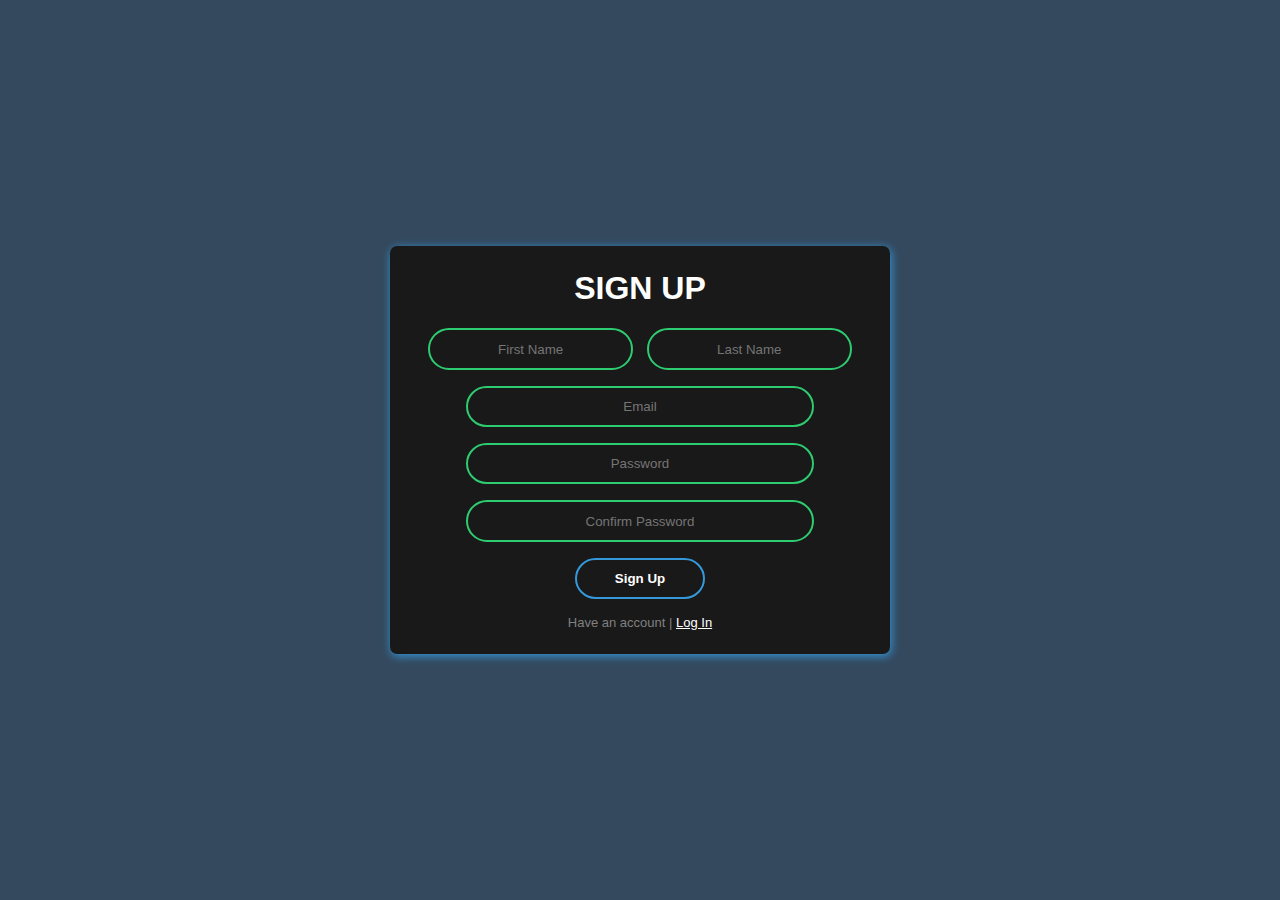
<file: index.html>
<!DOCTYPE html>
<html lang="en">

<head>
  <meta charset="UTF-8">
  <meta http-equiv="X-UA-Compatible" content="IE=edge">
  <meta name="viewport" content="width=device-width, initial-scale=1.0">
  <title>sign up</title>
  <!--========================== Styles ===========================-->
  <link rel="stylesheet" href="css/style.css">
</head>

<body>
  <main>
    <!--========== Form code here :) =============-->
    <form action="index.html" method="POST" id="signup-form">
      <h2 class="header">SIGN UP</h2>

      <div class="full-name">
        <input type="text" name="first-name" id="first-name" placeholder="First Name">
        <input type="text" name="last-name" id="last-name" placeholder="Last Name">
      </div>

      <input type="email" name="email" id="email" placeholder="Email">

      <input type="password" name="password1" id="password1" placeholder="Password">
      <input type="password" name="password2" id="password2" placeholder="Confirm Password">

      <button type="submit">Sign Up</button>

      <p>Have an account | <a href="./login.html">Log In</a></p>
    </form>
  </main>
</body>

</html>
</file>
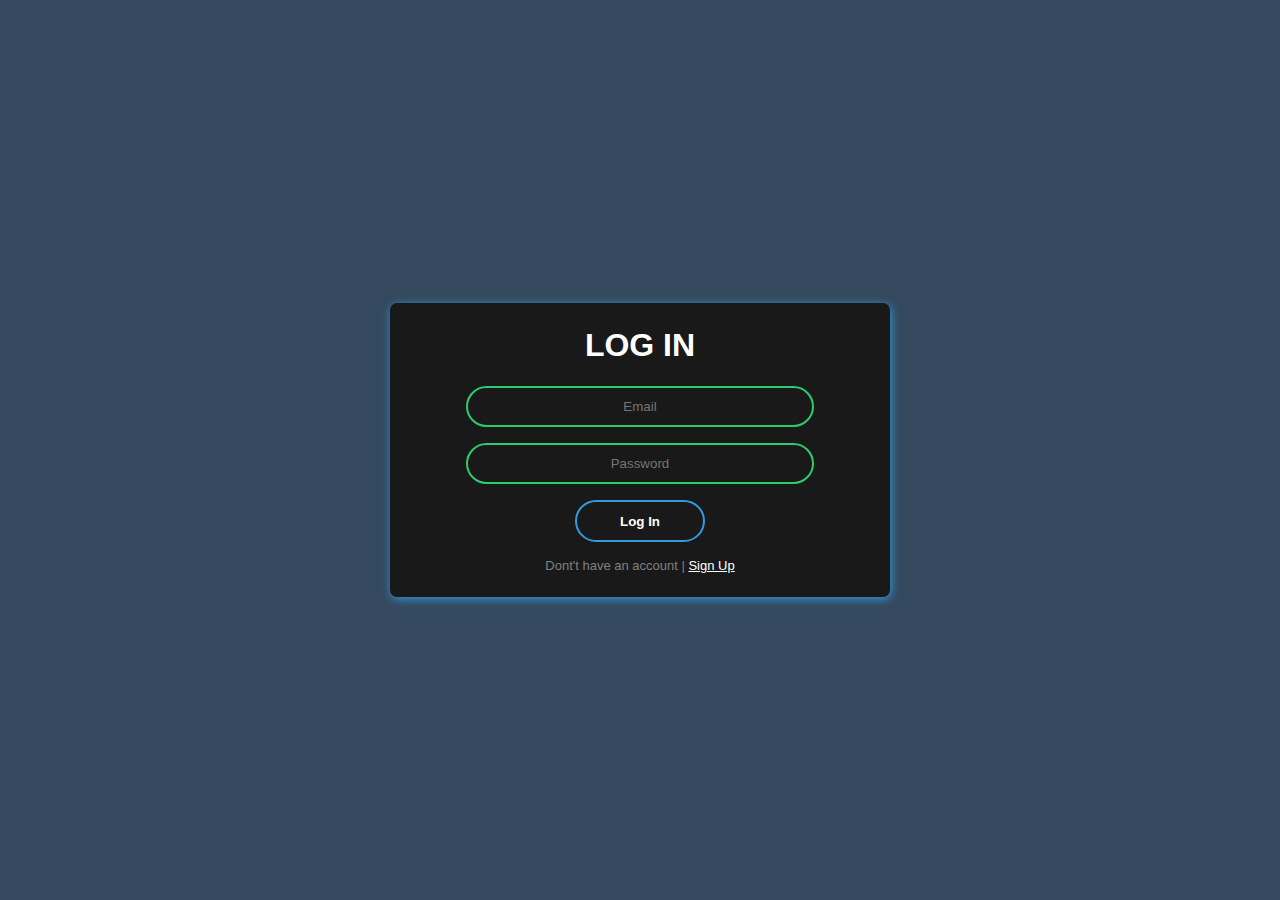
<file: login.html>
<!DOCTYPE html>
<html lang="en">

<head>
  <meta charset="UTF-8">
  <meta http-equiv="X-UA-Compatible" content="IE=edge">
  <meta name="viewport" content="width=device-width, initial-scale=1.0">
  <title>log in</title>
  <!--========================== Styles ===========================-->
  <link rel="stylesheet" href="css/style.css">
</head>

<body>
  <main>
    <!--========== Form code here :) =============-->
    <form action="index.html" method="POST" id="signup-form">
      <h2 class="header">LOG IN</h2>

      <input type="email" name="email" id="email" placeholder="Email">

      <input type="password" name="password" id="password" placeholder="Password">

      <button type="submit">Log In</button>

      <p>Dont't have an account | <a href="./index.html">Sign Up</a></p>
    </form>
  </main>
</body>

</html>
</file>
<file: css/style.css>
:root {
  --color-body: #34495e;
  --color-form: #191919;
  --color-input-border: #2ecc71;
  --color-input-focus: #3498db;
}

*,
*:hover,
*::after {
  border: none;
  outline: none;
  box-sizing: border-box;
  margin: 0;
  padding: 0;
  transition: 0.3s;
  color: inherit;
}

body {
  font-family: sans-serif;
  background-color: var(--color-body);
  margin: 0;
  padding: 0;
  height: 100vh;
  display: flex;
  justify-content: center;
  align-items: center;
}

#signup-form {
  background-color: var(--color-form);
  width: 500px;
  display: grid;
  row-gap: 1rem;
  padding: 1.5rem 2rem;
  text-align: center;
  align-items: center;
  justify-items: center;
  border-radius: 0.45rem;
  box-shadow: 1px 2px 10px var(--color-input-focus);
}

#signup-form * {
  background-color: transparent;
}

#signup-form .header {
  color: white;
  font-weight: bold;
  font-size: xx-large;
  padding-bottom: 0.35rem;
}

#signup-form input,
#signup-form button {
  text-align: center;
  padding: 0.7rem 0.75rem;
  border-radius: 5rem;
}

#signup-form .full-name {
  display: flex;
  column-gap: 0.85rem;
  justify-content: space-between;
}

#signup-form .full-name input {
  width: 50%;
}

#signup-form .full-name input:focus {
  width: 70%;
}

#signup-form input {
  width: 80%;
  border: 2px solid var(--color-input-border);
  color: white;
}

#signup-form input:focus {
  color: white;
  width: 100%;
  border-color: var(--color-input-focus);
}

#signup-form button {
  border: 2px solid var(--color-input-focus);
  font-weight: bolder;
  color: white;
  width: 30%;
  margin: 0 auto;
  cursor: pointer;
}

#signup-form button:hover {
  width: 100%;
  background-color: var(--color-input-focus);
}

#signup-form p,
#signup-form p:hover {
  color: gray;
  font-size: small;
}

#signup-form p a {
  color: white;
  cursor: pointer;
}
</file>
